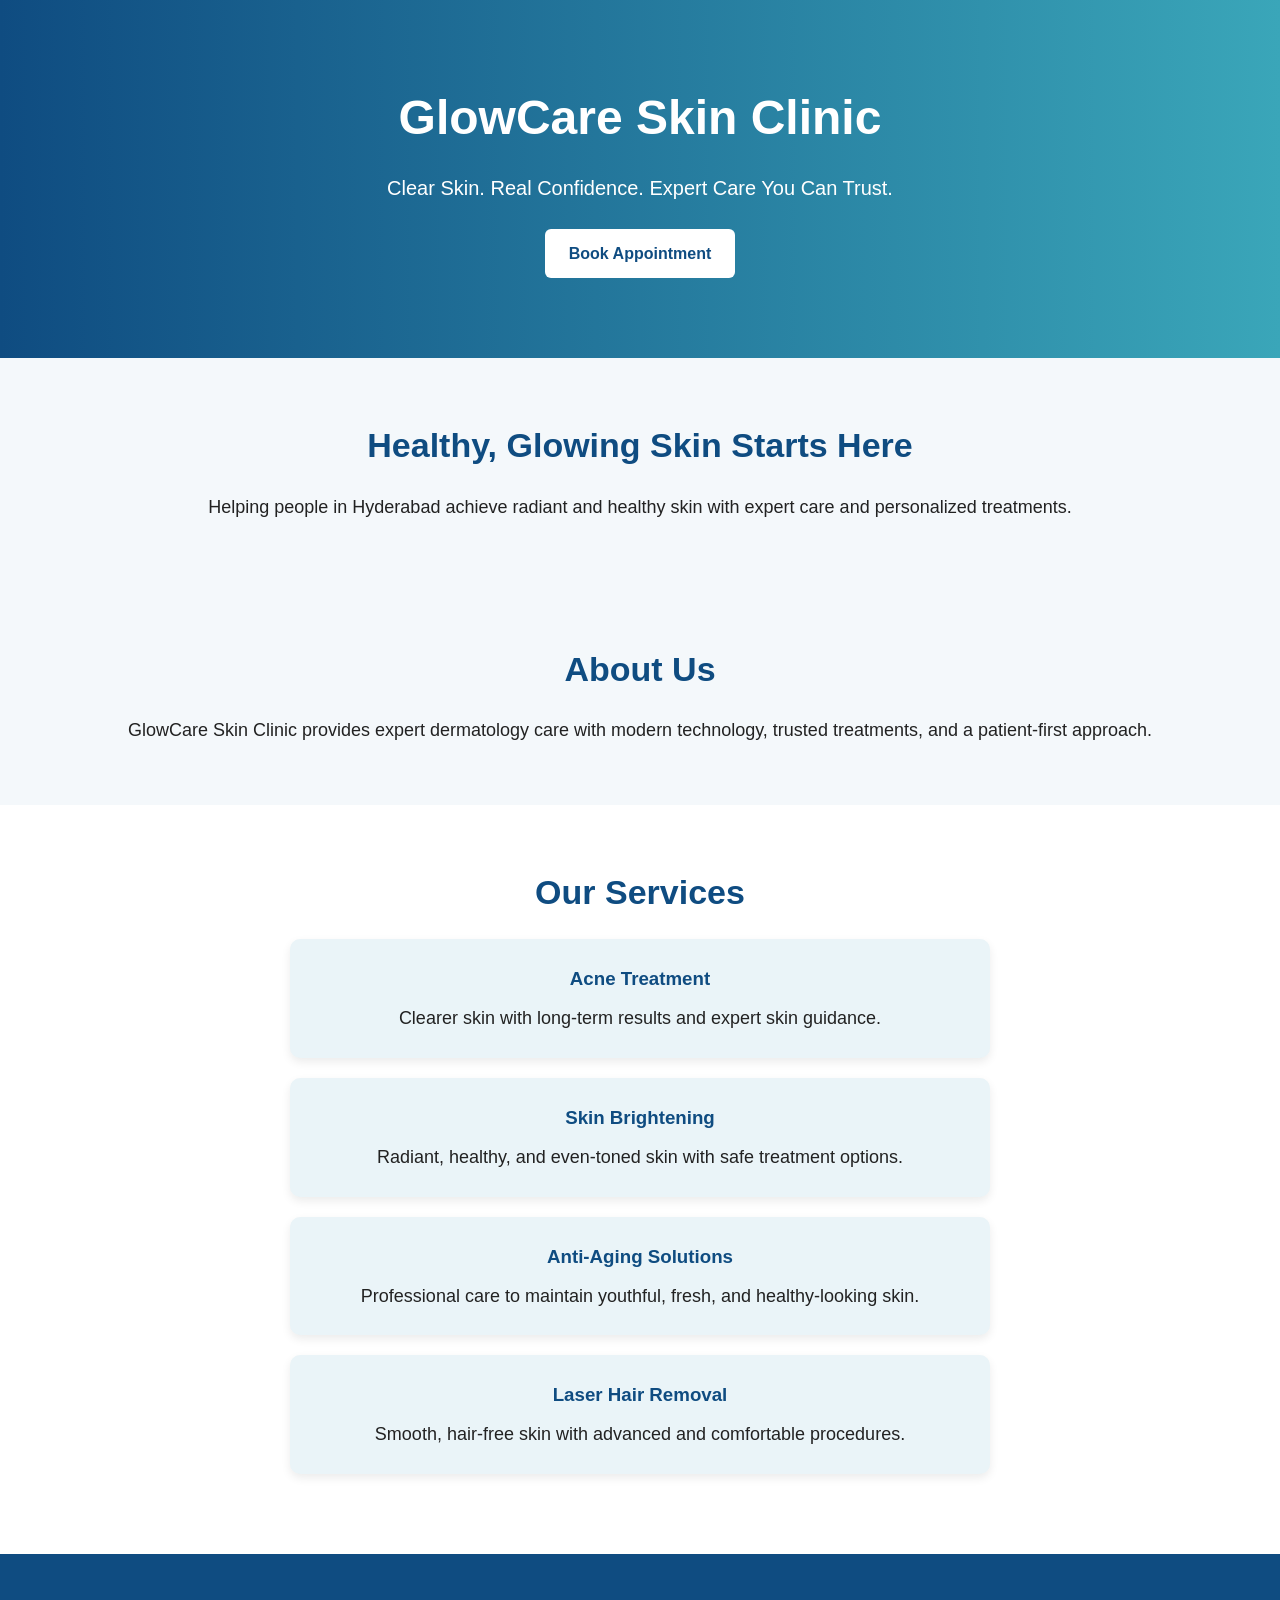
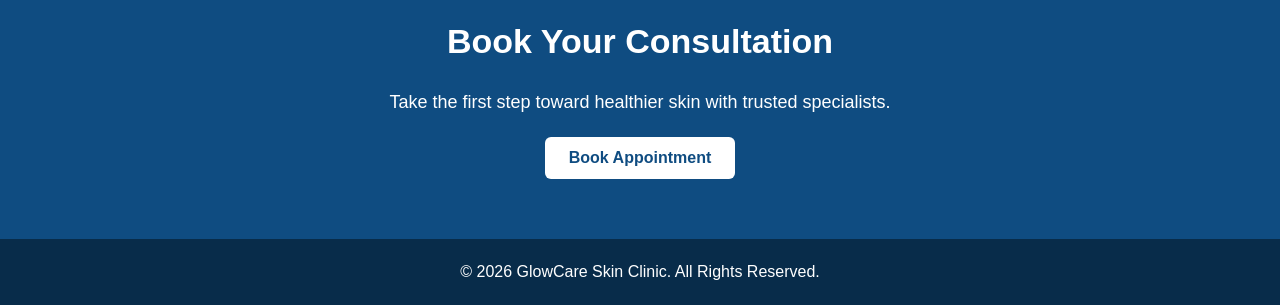
<file: index.html>
<!DOCTYPE html>
<html lang="en">
<head>
  <meta charset="UTF-8" />
  <meta name="viewport" content="width=device-width, initial-scale=1.0" />
  <title>GlowCare Skin Clinic</title>
  <style>
    * {
      margin: 0;
      padding: 0;
      box-sizing: border-box;
    }

    body {
      font-family: Arial, sans-serif;
      background-color: #f4f8fb;
      color: #222;
      line-height: 1.6;
    }

    .container {
      width: 90%;
      max-width: 1100px;
      margin: auto;
    }

    .hero {
      background: linear-gradient(to right, #0f4c81, #3aa6b9);
      color: white;
      text-align: center;
      padding: 80px 20px;
    }

    .hero h1 {
      font-size: 48px;
      margin-bottom: 15px;
    }

    .hero p {
      font-size: 20px;
      margin-bottom: 25px;
    }

    .btn {
      display: inline-block;
      background-color: white;
      color: #0f4c81;
      padding: 12px 24px;
      text-decoration: none;
      border: none;
      border-radius: 6px;
      font-size: 16px;
      cursor: pointer;
      font-weight: bold;
    }

    .btn:hover {
      background-color: #e6f0f5;
    }

    .section {
      padding: 60px 20px;
    }

    .section h2 {
      font-size: 34px;
      margin-bottom: 20px;
      color: #0f4c81;
      text-align: center;
    }

    .section p {
      text-align: center;
      font-size: 18px;
    }

    .services {
      background-color: #ffffff;
    }

    .service-box {
      background: #eaf4f8;
      margin: 20px auto;
      padding: 25px;
      border-radius: 10px;
      max-width: 700px;
      box-shadow: 0 4px 10px rgba(0, 0, 0, 0.08);
    }

    .service-box h3 {
      color: #0f4c81;
      margin-bottom: 10px;
      text-align: center;
    }

    .service-box p {
      text-align: center;
    }

    .cta {
      background: #0f4c81;
      color: white;
      text-align: center;
    }

    .cta h2 {
      color: white;
    }

    .cta p {
      margin-bottom: 20px;
    }

    footer {
      background: #082c4a;
      color: white;
      text-align: center;
      padding: 20px;
    }

    @media (max-width: 768px) {
      .hero h1 {
        font-size: 34px;
      }

      .hero p,
      .section p {
        font-size: 16px;
      }

      .section h2 {
        font-size: 28px;
      }
    }
  </style>
</head>
<body>

  <header class="hero">
    <div class="container">
      <h1>GlowCare Skin Clinic</h1>
      <p>Clear Skin. Real Confidence. Expert Care You Can Trust.</p>
      <a href="#contact" class="btn">Book Appointment</a>
    </div>
  </header>

  <section class="section">
    <div class="container">
      <h2>Healthy, Glowing Skin Starts Here</h2>
      <p>Helping people in Hyderabad achieve radiant and healthy skin with expert care and personalized treatments.</p>
    </div>
  </section>

  <section class="section">
    <div class="container">
      <h2>About Us</h2>
      <p>GlowCare Skin Clinic provides expert dermatology care with modern technology, trusted treatments, and a patient-first approach.</p>
    </div>
  </section>

  <section class="section services">
    <div class="container">
      <h2>Our Services</h2>

      <div class="service-box">
        <h3>Acne Treatment</h3>
        <p>Clearer skin with long-term results and expert skin guidance.</p>
      </div>

      <div class="service-box">
        <h3>Skin Brightening</h3>
        <p>Radiant, healthy, and even-toned skin with safe treatment options.</p>
      </div>

      <div class="service-box">
        <h3>Anti-Aging Solutions</h3>
        <p>Professional care to maintain youthful, fresh, and healthy-looking skin.</p>
      </div>

      <div class="service-box">
        <h3>Laser Hair Removal</h3>
        <p>Smooth, hair-free skin with advanced and comfortable procedures.</p>
      </div>
    </div>
  </section>

  <section class="section cta" id="contact">
    <div class="container">
      <h2>Book Your Consultation</h2>
      <p>Take the first step toward healthier skin with trusted specialists.</p>
      <button class="btn" onclick="showMessage()">Book Appointment</button>
    </div>
  </section>

  <footer>
    <p>© 2026 GlowCare Skin Clinic. All Rights Reserved.</p>
  </footer>

  <script>
    function showMessage() {
      alert("Thank you! Your appointment request has been submitted.");
    }
  </script>

</body>
</html>
</file>
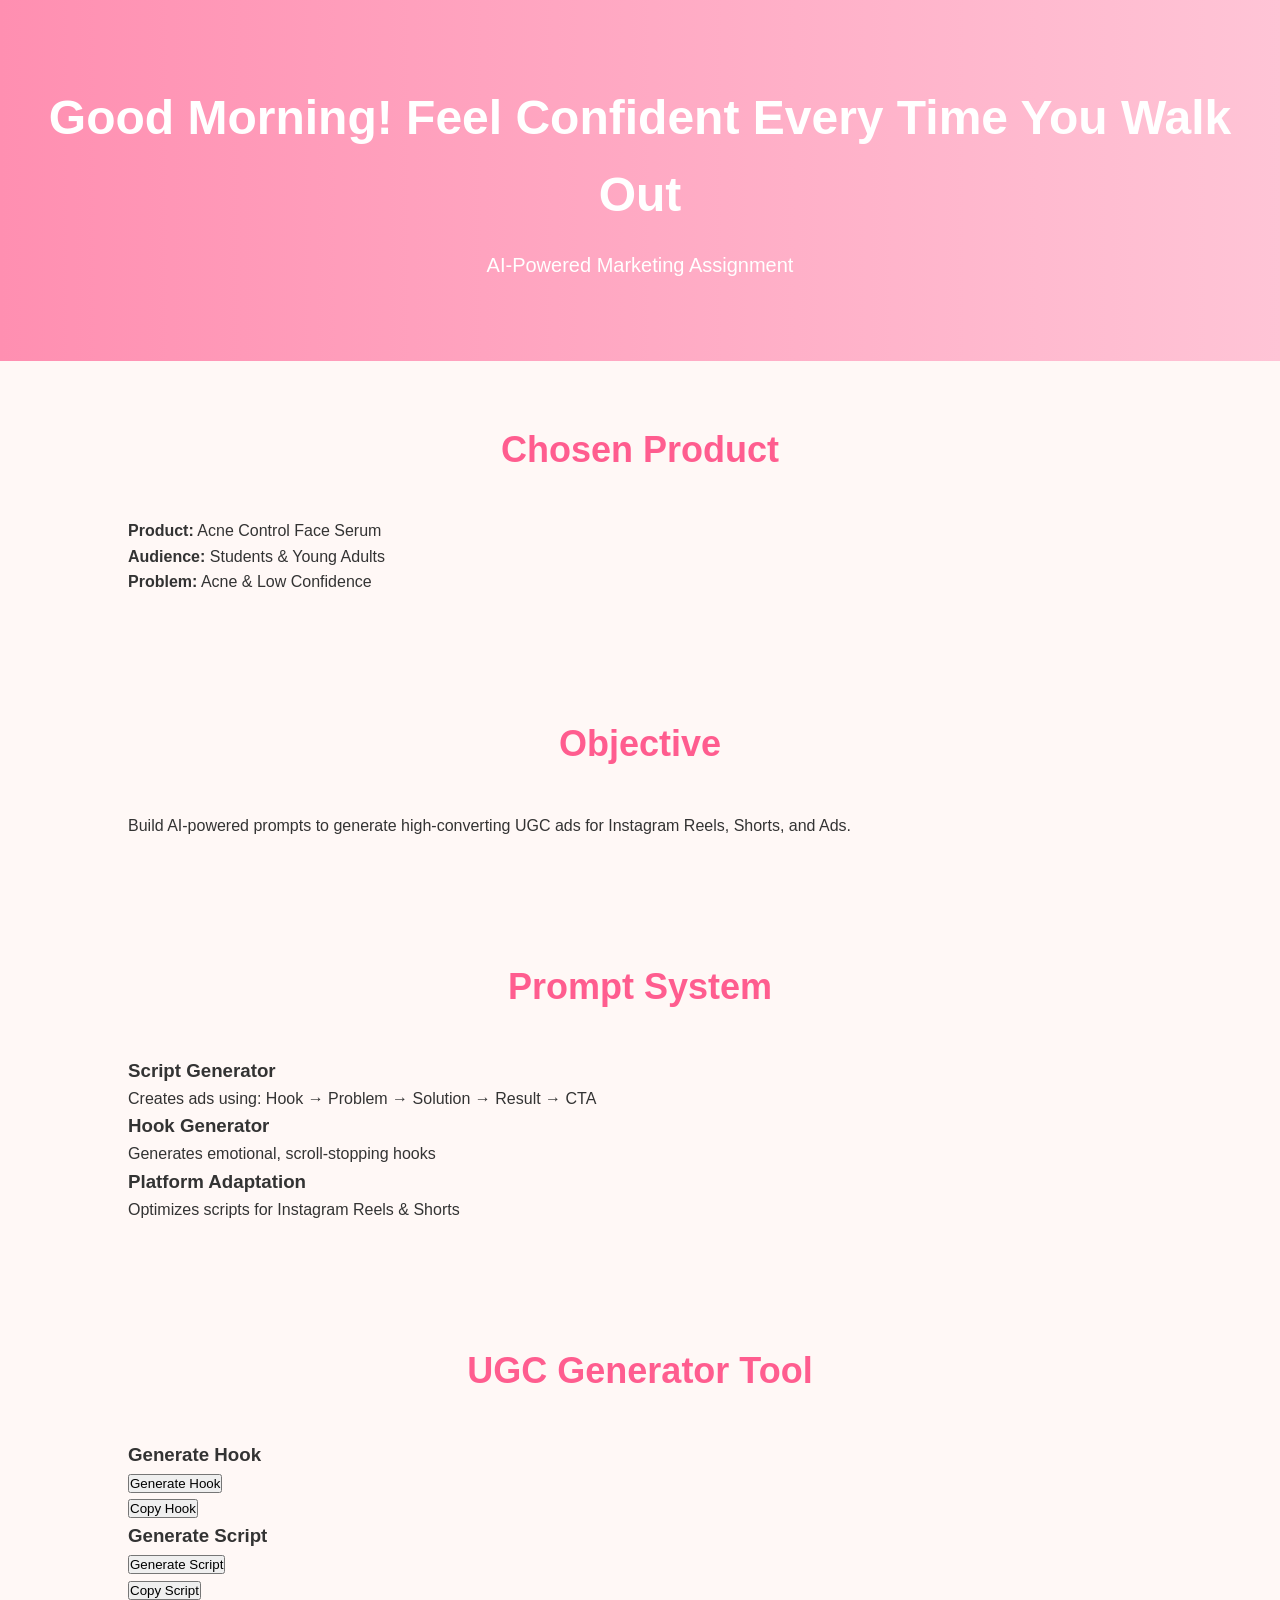
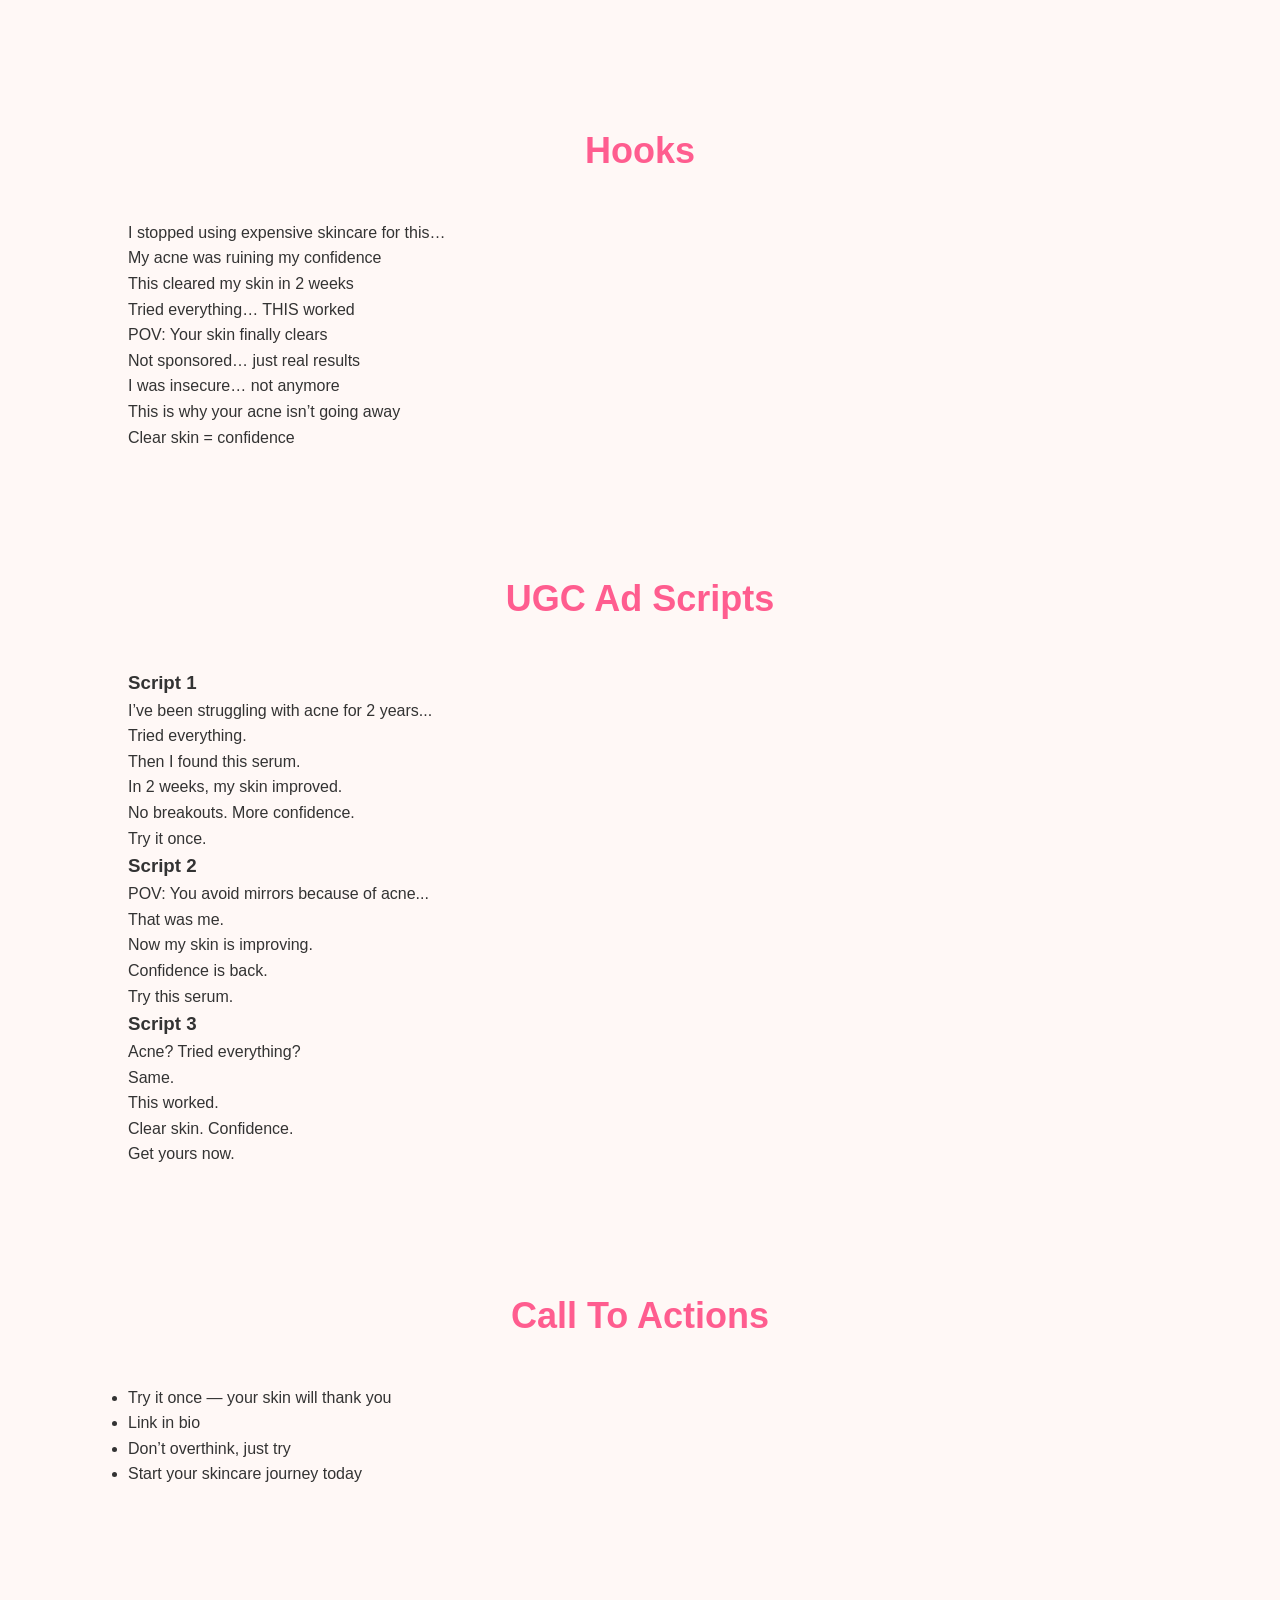
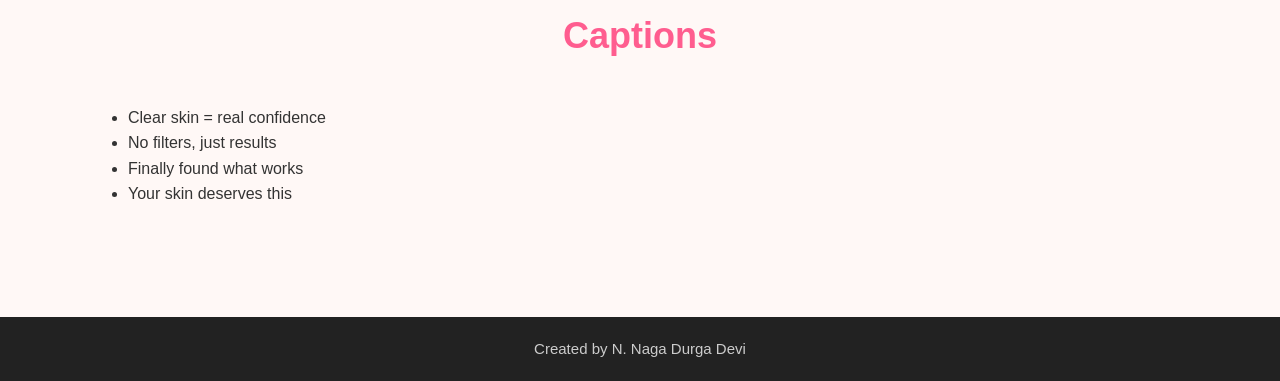
<file: task-1.html>
<!DOCTYPE html>
<html lang="en">
<head>
    <meta charset="UTF-8">
    <meta name="viewport" content="width=device-width, initial-scale=1.0">
    <title>UGC Ad Content System</title>

    <!-- CSS -->
    <link rel="stylesheet" href="style.css">
</head>

<body>

    <!-- HEADER -->
    <header>
        <h1>UGC Ad Content System</h1>
        <p>AI-Powered Marketing Assignment</p>
    </header>

    <!-- PRODUCT -->
    <section>
        <h2>Chosen Product</h2>
        <div class="card">
            <p><strong>Product:</strong> Acne Control Face Serum</p>
            <p><strong>Audience:</strong> Students & Young Adults</p>
            <p><strong>Problem:</strong> Acne & Low Confidence</p>
        </div>
    </section>

    <!-- OBJECTIVE -->
    <section>
        <h2>Objective</h2>
        <div class="card">
            Build AI-powered prompts to generate high-converting UGC ads for Instagram Reels, Shorts, and Ads.
        </div>
    </section>

    <!-- PROMPTS -->
    <section>
        <h2>Prompt System</h2>

        <div class="card">
            <h3>Script Generator</h3>
            <p>Creates ads using: Hook → Problem → Solution → Result → CTA</p>
        </div>

        <div class="card">
            <h3>Hook Generator</h3>
            <p>Generates emotional, scroll-stopping hooks</p>
        </div>

        <div class="card">
            <h3>Platform Adaptation</h3>
            <p>Optimizes scripts for Instagram Reels & Shorts</p>
        </div>
    </section>

    <!-- INTERACTIVE TOOL -->
    <section>
        <h2>UGC Generator Tool</h2>

        <div class="card">
            <h3>Generate Hook</h3>
            <button id="hookBtn">Generate Hook</button>
            <p id="hookOutput"></p>
            <button id="copyHook">Copy Hook</button>
        </div>

        <div class="card">
            <h3>Generate Script</h3>
            <button id="scriptBtn">Generate Script</button>
            <p id="scriptOutput"></p>
            <button id="copyScript">Copy Script</button>
        </div>
    </section>

    <!-- HOOKS -->
    <section>
        <h2>Hooks</h2>
        <div class="grid">
            <div class="card">I stopped using expensive skincare for this…</div>
            <div class="card">My acne was ruining my confidence</div>
            <div class="card">This cleared my skin in 2 weeks</div>
            <div class="card">Tried everything… THIS worked</div>
            <div class="card">POV: Your skin finally clears</div>
            <div class="card">Not sponsored… just real results</div>
            <div class="card">I was insecure… not anymore</div>
            <div class="card">This is why your acne isn’t going away</div>
            <div class="card">Clear skin = confidence</div>
        </div>
    </section>

    <!-- SCRIPTS -->
    <section>
        <h2>UGC Ad Scripts</h2>

        <div class="card">
            <h3>Script 1</h3>
            <p>
                I’ve been struggling with acne for 2 years...<br>
                Tried everything.<br>
                Then I found this serum.<br>
                In 2 weeks, my skin improved.<br>
                No breakouts. More confidence.<br>
                Try it once.
            </p>
        </div>

        <div class="card">
            <h3>Script 2</h3>
            <p>
                POV: You avoid mirrors because of acne...<br>
                That was me.<br>
                Now my skin is improving.<br>
                Confidence is back.<br>
                Try this serum.
            </p>
        </div>

        <div class="card">
            <h3>Script 3</h3>
            <p>
                Acne? Tried everything?<br>
                Same.<br>
                This worked.<br>
                Clear skin. Confidence.<br>
                Get yours now.
            </p>
        </div>
    </section>

    <!-- CTA -->
    <section>
        <h2>Call To Actions</h2>
        <ul>
            <li>Try it once — your skin will thank you</li>
            <li>Link in bio</li>
            <li>Don’t overthink, just try</li>
            <li>Start your skincare journey today</li>
        </ul>
    </section>

    <!-- CAPTIONS -->
    <section>
        <h2>Captions</h2>
        <ul>
            <li>Clear skin = real confidence</li>
            <li>No filters, just results</li>
            <li>Finally found what works</li>
            <li>Your skin deserves this</li>
        </ul>
    </section>

    <!-- FOOTER -->
    <footer>
        <p>Created by N. Naga Durga Devi</p>
    </footer>

    <!-- JS -->
    <script src="script.js"></script>

</body>
</html>
</file>
<file: style.css>
* {
  margin: 0;
  padding: 0;
  box-sizing: border-box;
  font-family: Arial, sans-serif;
}

body {
  background: #fff8f6;
  color: #333;
  line-height: 1.6;
}

header {
  background: linear-gradient(to right, #ff8fb1, #ffc4d6);
  color: white;
  text-align: center;
  padding: 80px 20px;
}

header h1 {
  font-size: 48px;
  margin-bottom: 15px;
}

header p {
  font-size: 20px;
  max-width: 700px;
  margin: auto;
}

.btn {
  display: inline-block;
  margin-top: 25px;
  padding: 14px 30px;
  background: white;
  color: #ff5d8f;
  text-decoration: none;
  font-weight: bold;
  border-radius: 30px;
  transition: 0.3s ease;
}

.btn:hover {
  background: #ff5d8f;
  color: white;
  border: 2px solid white;
}

section {
  padding: 60px 10%;
}

h2 {
  text-align: center;
  color: #ff5d8f;
  margin-bottom: 40px;
  font-size: 36px;
}

.intro {
  text-align: center;
  max-width: 800px;
  margin: auto;
  font-size: 18px;
}

.services {
  display: grid;
  grid-template-columns: repeat(auto-fit, minmax(250px, 1fr));
  gap: 25px;
}

.service-card {
  background: #fff;
  padding: 25px;
  border-radius: 15px;
  box-shadow: 0 5px 15px rgba(0,0,0,0.08);
  transition: transform 0.3s ease;
}

.service-card:hover {
  transform: translateY(-8px);
}

.service-card h3 {
  color: #ff5d8f;
  margin-bottom: 10px;
  font-size: 24px;
}

.service-card p {
  font-size: 16px;
  color: #555;
}

.trust {
  display: flex;
  flex-wrap: wrap;
  gap: 20px;
  justify-content: center;
}

.trust-box {
  background: white;
  padding: 25px;
  width: 280px;
  border-radius: 15px;
  text-align: center;
  box-shadow: 0 4px 12px rgba(0,0,0,0.06);
}

.trust-box h3 {
  color: #ff5d8f;
  margin-bottom: 10px;
}

.trust-box p {
  color: #666;
}

.cta {
  background: #ff5d8f;
  color: white;
  text-align: center;
  padding: 60px 20px;
  border-radius: 20px;
}

.cta h2 {
  color: white;
  margin-bottom: 20px;
}

.cta p {
  font-size: 18px;
  max-width: 600px;
  margin: auto;
}

.cta .btn {
  background: white;
  color: #ff5d8f;
}

.cta .btn:hover {
  background: transparent;
  color: white;
  border: 2px solid white;
}

footer {
  background: #222;
  color: #ccc;
  text-align: center;
  padding: 20px;
  margin-top: 50px;
}

footer p {
  font-size: 15px;
}

/* Responsive Design */
@media (max-width: 768px) {
  header {
    padding: 60px 15px;
  }

  header h1 {
    font-size: 34px;
  }

  header p {
    font-size: 18px;
  }

  h2 {
    font-size: 28px;
  }

  .intro {
    font-size: 16px;
  }

  .service-card,
  .trust-box {
    width: 100%;
  }
}
</file>
